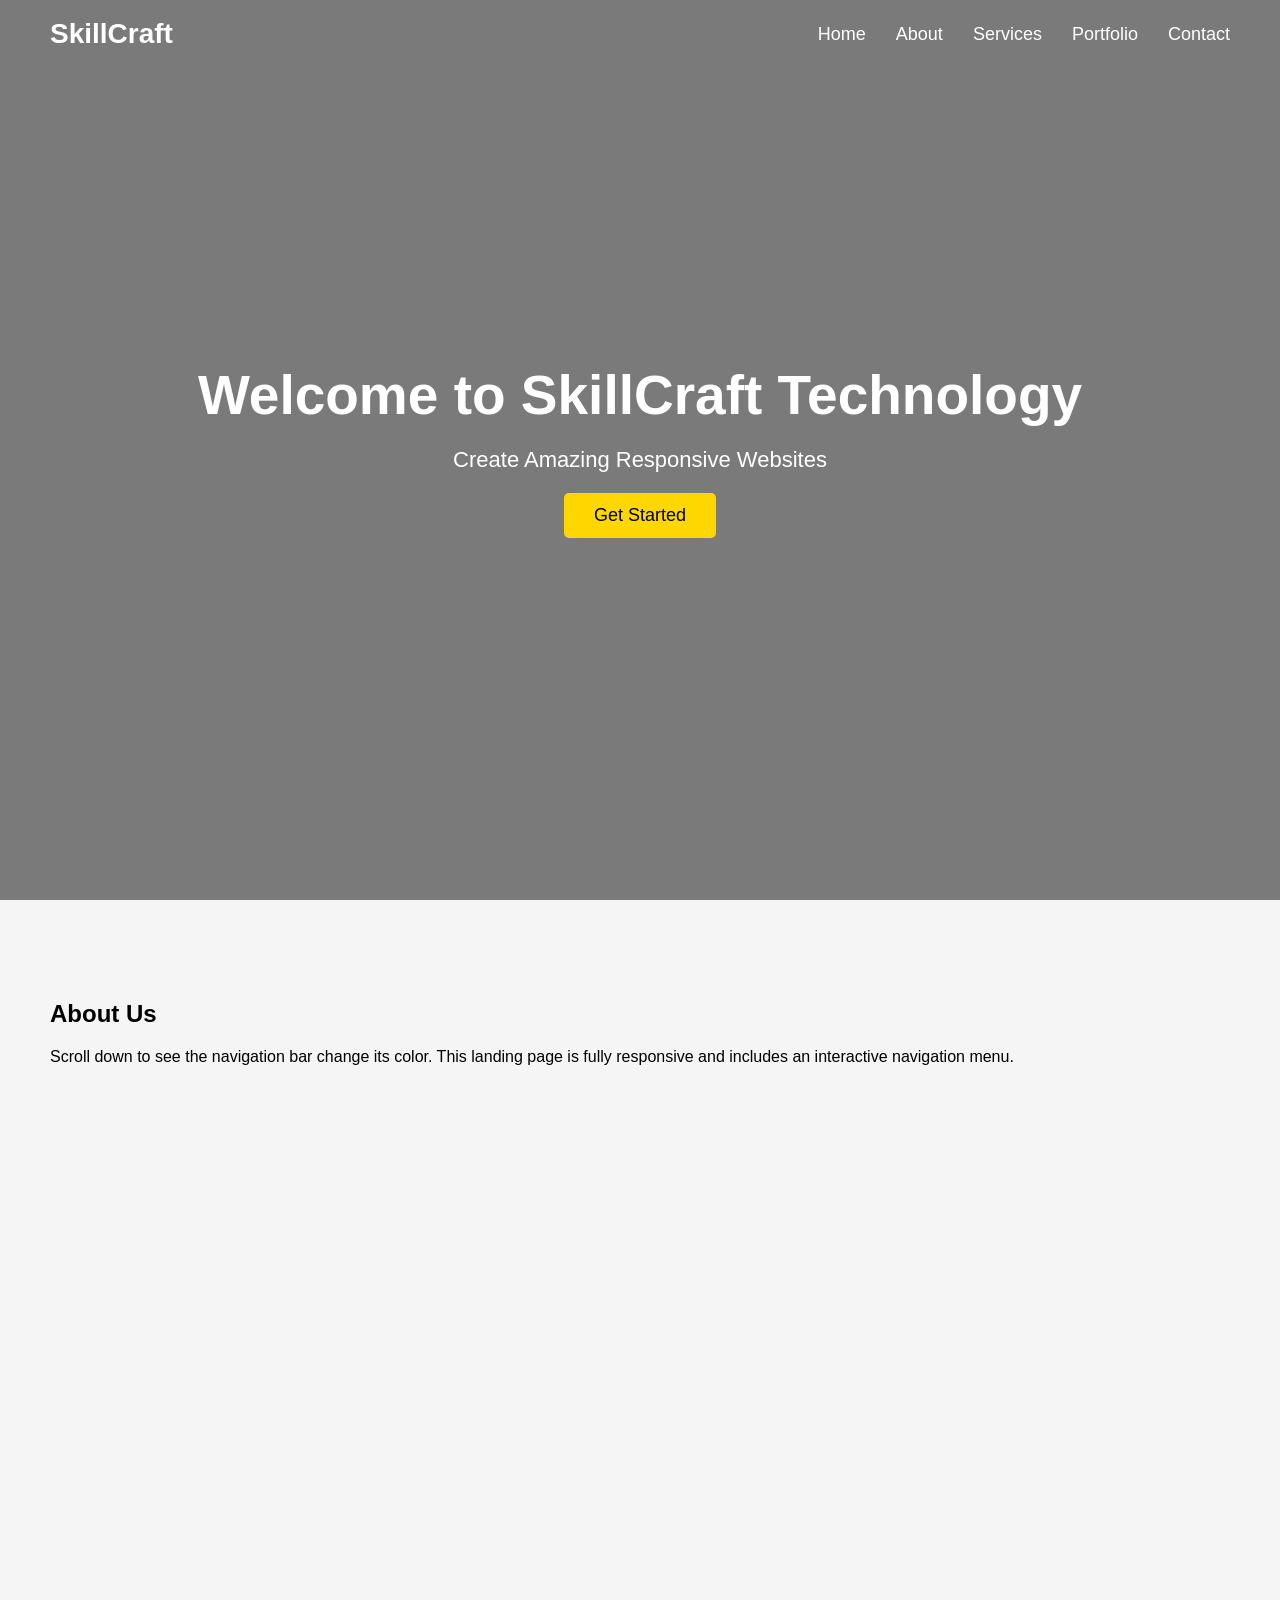
<file: SkillCraft1/index.html>
<!DOCTYPE html>
<html lang="en">
<head>
    <meta charset="UTF-8">
    <meta name="viewport" content="width=device-width, initial-scale=1.0">
    <title>Responsive Landing Page</title>
    <link rel="stylesheet" href="style.css">
</head>
<body>

    <!-- Navigation -->
    <nav id="navbar">
        <div class="logo">SkillCraft</div>

        <ul class="nav-links">
            <li><a href="#">Home</a></li>
            <li><a href="#">About</a></li>
            <li><a href="#">Services</a></li>
            <li><a href="#">Portfolio</a></li>
            <li><a href="#">Contact</a></li>
        </ul>
    </nav>

    <!-- Hero Section -->
    <section class="hero">
        <h1>Welcome to SkillCraft Technology</h1>
        <p>Create Amazing Responsive Websites</p>
        <button>Get Started</button>
    </section>

    <!-- Content -->
    <section class="content">
        <h2>About Us</h2>
        <p>
            Scroll down to see the navigation bar change its color.
            This landing page is fully responsive and includes an
            interactive navigation menu.
        </p>

        <div class="box"></div>
    </section>

    <script src="script.js"></script>

</body>
</html>
</file>
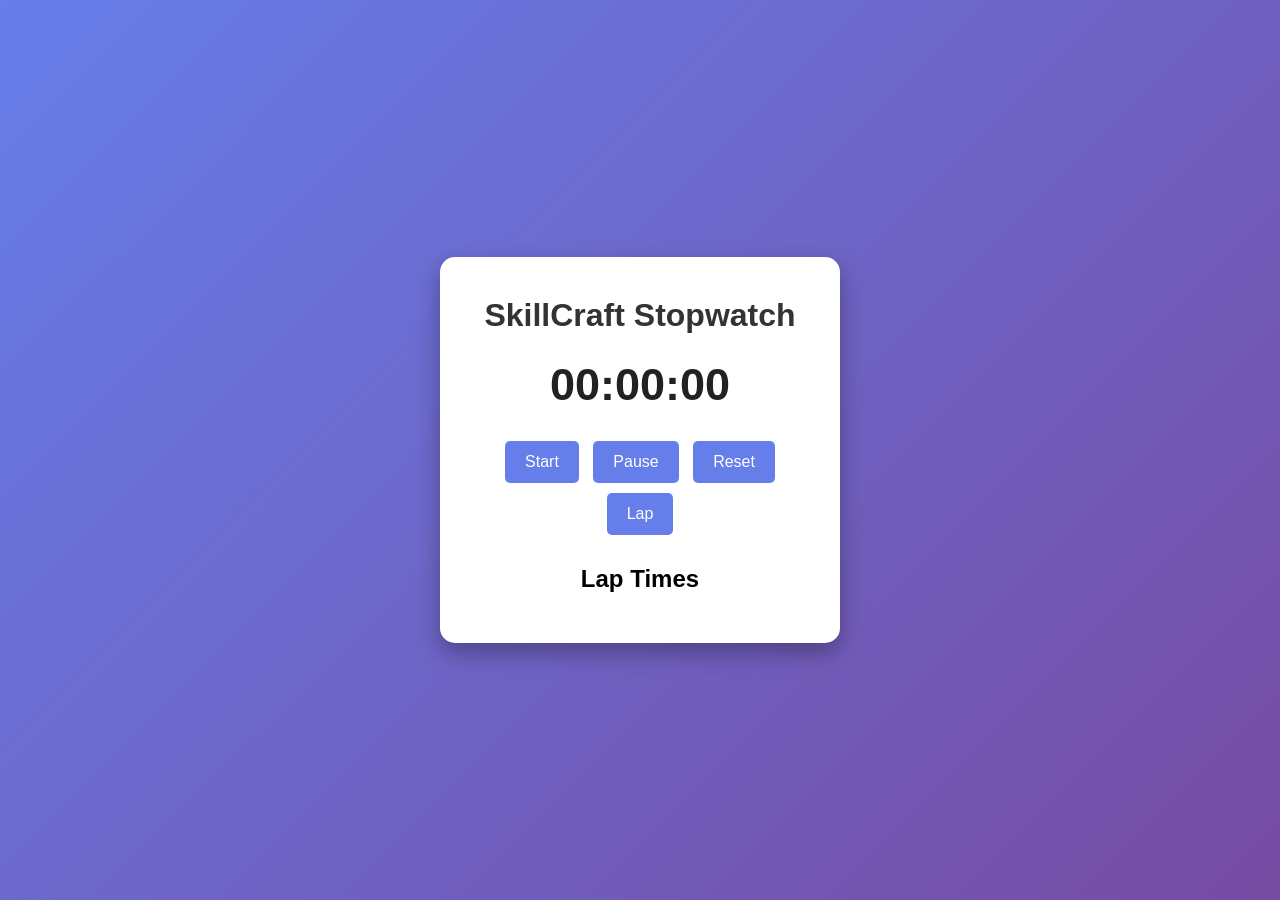
<file: SkillCraft2/index.html>
<!DOCTYPE html>
<html lang="en">
<head>
    <meta charset="UTF-8">
    <meta name="viewport" content="width=device-width, initial-scale=1.0">
    <title>Stopwatch Application</title>
    <link rel="stylesheet" href="style.css">
</head>

<body>

    <div class="container">

        <h1>SkillCraft Stopwatch</h1>

        <div id="display">
            00:00:00
        </div>

        <div class="buttons">
            <button onclick="start()">Start</button>
            <button onclick="pause()">Pause</button>
            <button onclick="reset()">Reset</button>
            <button onclick="lap()">Lap</button>
        </div>

        <h2>Lap Times</h2>

        <ul id="laps"></ul>

    </div>


<script src="script.js"></script>

</body>
</html>
</file>
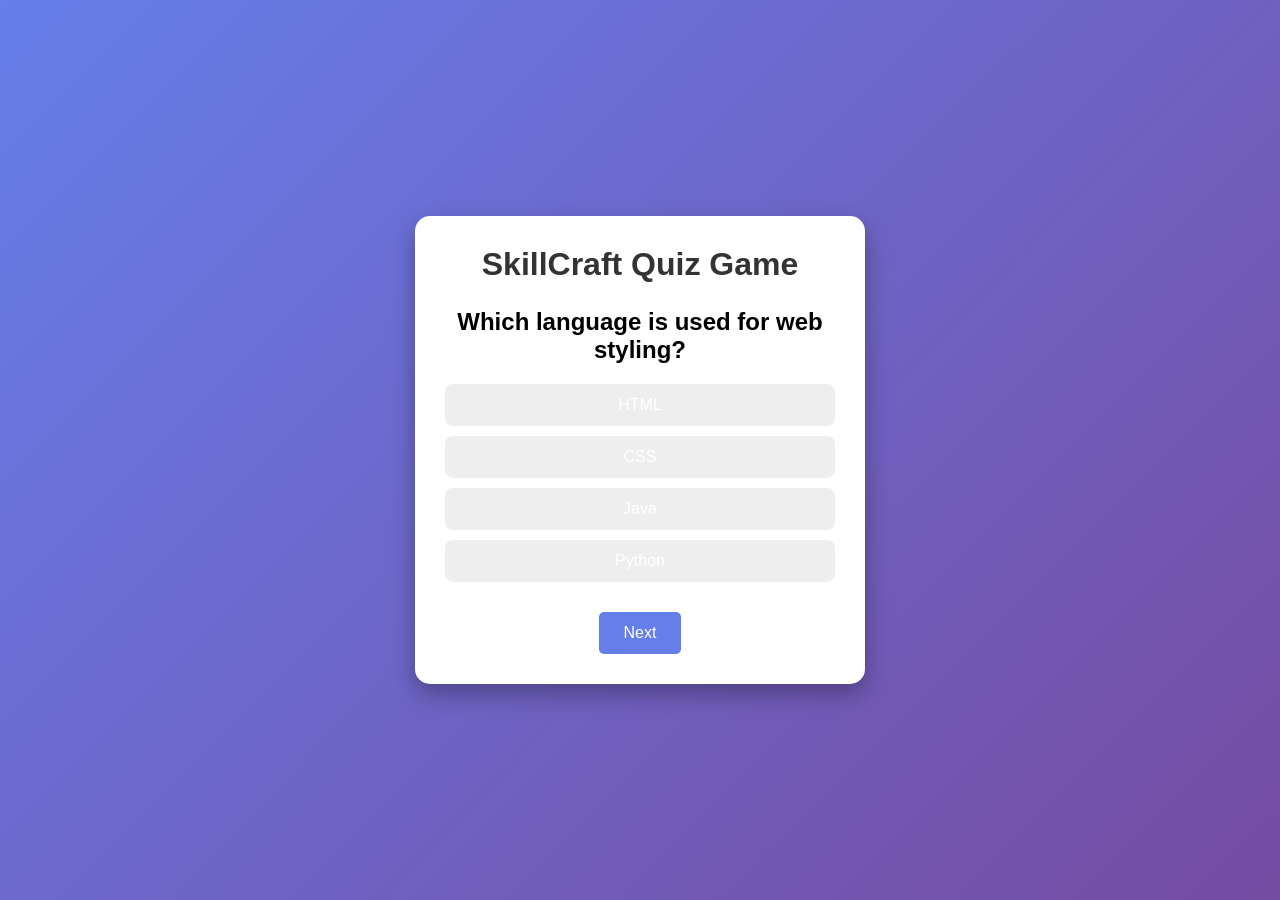
<file: SkillCraft3/index.html>
<!DOCTYPE html>
<html lang="en">
<head>
    <meta charset="UTF-8">
    <meta name="viewport" content="width=device-width, initial-scale=1.0">
    <title>Quiz Game</title>
    <link rel="stylesheet" href="style.css">
</head>

<body>

<div class="quiz-container">

    <h1>SkillCraft Quiz Game</h1>

    <div id="quiz">
        <h2 id="question"></h2>

        <div id="options"></div>

        <button onclick="nextQuestion()">Next</button>
    </div>


    <div id="result" class="hide">
        <h2>Your Score</h2>
        <p id="score"></p>
        <button onclick="restart()">Restart Quiz</button>
    </div>

</div>


<script src="script.js"></script>

</body>
</html>
</file>
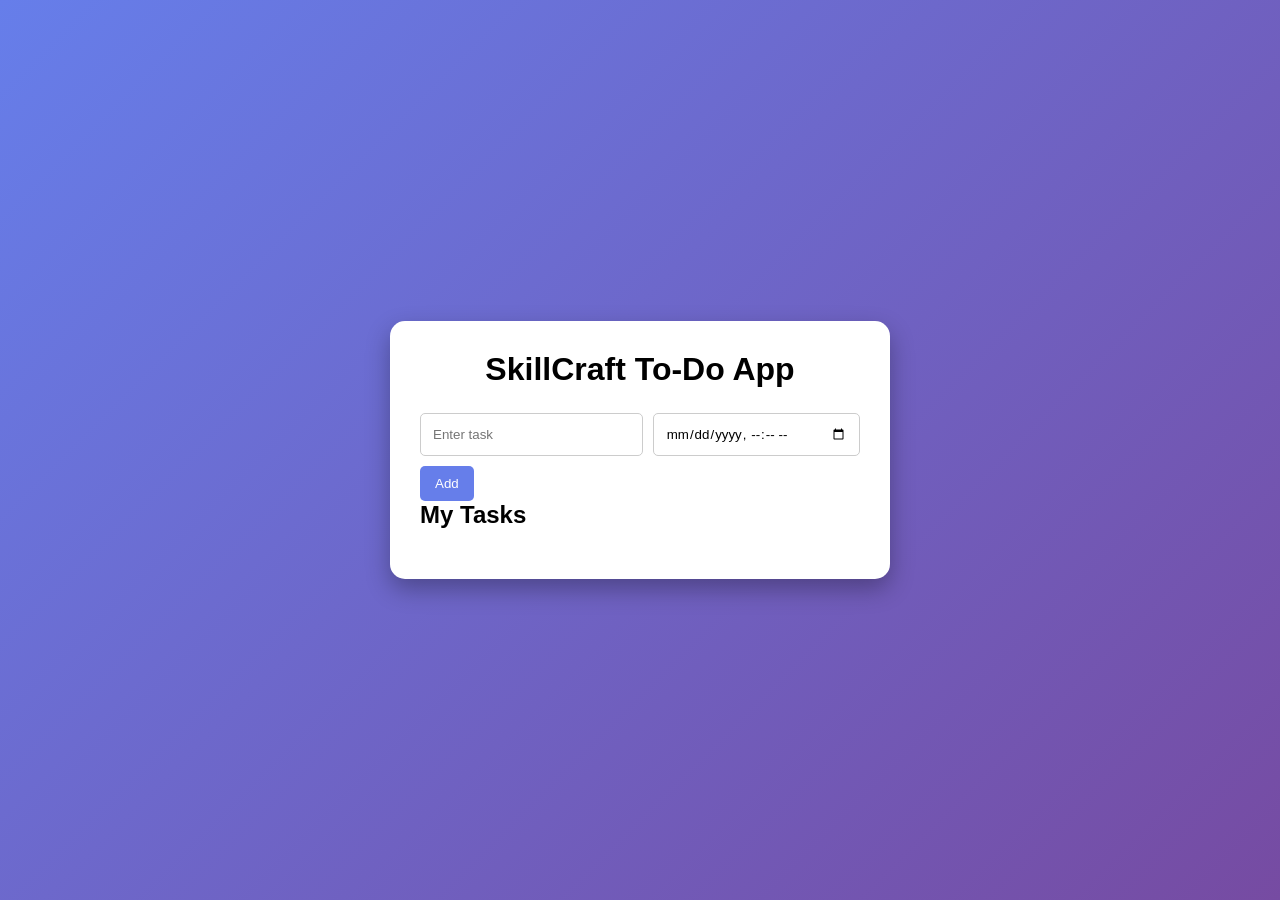
<file: SkillCraft4/index.html>
<!DOCTYPE html>
<html lang="en">
<head>
<meta charset="UTF-8">
<meta name="viewport" content="width=device-width, initial-scale=1.0">

<title>To-Do App</title>

<link rel="stylesheet" href="style.css">

</head>

<body>


<div class="container">

<h1>SkillCraft To-Do App</h1>


<div class="input-section">

<input type="text" id="task" placeholder="Enter task">

<input type="datetime-local" id="date">


<button onclick="addTask()">Add</button>

</div>


<h2>My Tasks</h2>


<ul id="taskList"></ul>


</div>


<script src="script.js"></script>

</body>
</html>
</file>
<file: SkillCraft1/style.css>
*{
    margin:0;
    padding:0;
    box-sizing:border-box;
    font-family:Arial, sans-serif;
}

body{
    background:#f5f5f5;
}

/* Navbar */

nav{
    position:fixed;
    top:0;
    width:100%;
    display:flex;
    justify-content:space-between;
    align-items:center;
    padding:18px 50px;
    background:transparent;
    transition:.4s;
    z-index:1000;
}

nav.scrolled{
    background:#1e3a8a;
    box-shadow:0 4px 10px rgba(0,0,0,.2);
}

.logo{
    color:white;
    font-size:28px;
    font-weight:bold;
}

.nav-links{
    display:flex;
    list-style:none;
}

.nav-links li{
    margin-left:30px;
}

.nav-links a{
    text-decoration:none;
    color:white;
    font-size:18px;
    transition:.3s;
}

.nav-links a:hover{
    color:#ffd700;
}

/* Hero */

.hero{
    height:100vh;
    background:linear-gradient(rgba(0,0,0,.5),rgba(0,0,0,.5)),
    url("https://images.unsplash.com/photo-1498050108023-c5249f4df085?auto=format&fit=crop&w=1400&q=80");
    background-size:cover;
    background-position:center;
    display:flex;
    flex-direction:column;
    justify-content:center;
    align-items:center;
    color:white;
    text-align:center;
}

.hero h1{
    font-size:55px;
}

.hero p{
    margin:20px 0;
    font-size:22px;
}

.hero button{
    padding:12px 30px;
    border:none;
    background:#ffd700;
    font-size:18px;
    cursor:pointer;
    border-radius:5px;
}

.hero button:hover{
    background:white;
}

/* Content */

.content{
    padding:100px 50px;
}

.content h2{
    margin-bottom:20px;
}

.box{
    height:900px;
}

/* Responsive */

@media(max-width:768px){

nav{
    padding:15px 20px;
    flex-direction:column;
}

.nav-links{
    flex-direction:column;
    margin-top:10px;
}

.nav-links li{
    margin:10px 0;
}

.hero h1{
    font-size:35px;
}

.hero p{
    font-size:18px;
}

}
</file>
<file: SkillCraft2/style.css>
*{
    margin:0;
    padding:0;
    box-sizing:border-box;
    font-family:Arial, sans-serif;
}

body{
    height:100vh;
    display:flex;
    justify-content:center;
    align-items:center;
    background:linear-gradient(135deg,#667eea,#764ba2);
}


.container{

    background:white;
    padding:40px;
    border-radius:15px;
    text-align:center;
    width:400px;
    box-shadow:0 10px 25px rgba(0,0,0,0.3);

}


h1{
    margin-bottom:25px;
    color:#333;
}


#display{

    font-size:45px;
    font-weight:bold;
    margin-bottom:25px;
    color:#222;

}


button{

    padding:12px 20px;
    margin:5px;
    border:none;
    border-radius:5px;
    cursor:pointer;
    font-size:16px;
    background:#667eea;
    color:white;

}


button:hover{

    background:#333;

}


h2{

    margin-top:25px;

}


ul{

    list-style:none;
    margin-top:10px;

}


li{

    background:#eee;
    margin:5px;
    padding:8px;
    border-radius:5px;

}


@media(max-width:500px){

    .container{
        width:90%;
    }


    #display{
        font-size:35px;
    }

}
</file>
<file: SkillCraft3/style.css>
*{
    margin:0;
    padding:0;
    box-sizing:border-box;
    font-family:Arial,sans-serif;
}


body{

    height:100vh;
    display:flex;
    justify-content:center;
    align-items:center;
    background:linear-gradient(135deg,#667eea,#764ba2);

}


.quiz-container{

    background:white;
    width:450px;
    padding:30px;
    border-radius:15px;
    text-align:center;
    box-shadow:0 10px 25px rgba(0,0,0,0.3);

}


h1{

    margin-bottom:25px;
    color:#333;

}


#question{

    margin-bottom:20px;

}


.option{

    display:block;
    width:100%;
    padding:12px;
    margin:10px 0;
    background:#eee;
    border:none;
    border-radius:8px;
    cursor:pointer;
    font-size:16px;

}


.option:hover{

    background:#667eea;
    color:white;

}


.selected{

    background:#667eea;
    color:white;

}


button{

    margin-top:20px;
    padding:12px 25px;
    border:none;
    border-radius:5px;
    background:#667eea;
    color:white;
    cursor:pointer;
    font-size:16px;

}


button:hover{

    background:#333;

}


.hide{

    display:none;

}


@media(max-width:500px){

    .quiz-container{

        width:90%;

    }

}
</file>
<file: SkillCraft4/style.css>
*{
    margin:0;
    padding:0;
    box-sizing:border-box;
    font-family:Arial,sans-serif;
}


body{

    min-height:100vh;
    display:flex;
    justify-content:center;
    align-items:center;
    background:linear-gradient(135deg,#667eea,#764ba2);

}



.container{

    background:white;
    width:500px;
    padding:30px;
    border-radius:15px;
    box-shadow:0 10px 25px rgba(0,0,0,0.3);

}



h1{

    text-align:center;
    margin-bottom:25px;

}



.input-section{

    display:flex;
    gap:10px;
    flex-wrap:wrap;

}



input{

    padding:12px;
    border:1px solid #ccc;
    border-radius:5px;

}



#task{

    flex:1;

}



button{

    padding:10px 15px;
    border:none;
    border-radius:5px;
    background:#667eea;
    color:white;
    cursor:pointer;

}



button:hover{

    background:#333;

}



ul{

    list-style:none;
    margin-top:20px;

}



li{

    background:#eee;
    padding:15px;
    margin:10px 0;
    border-radius:8px;

}



.completed{

    text-decoration:line-through;
    opacity:0.6;

}



.task-buttons button{

    margin:5px;

}



@media(max-width:600px){

.container{

    width:90%;

}

}
</file>
